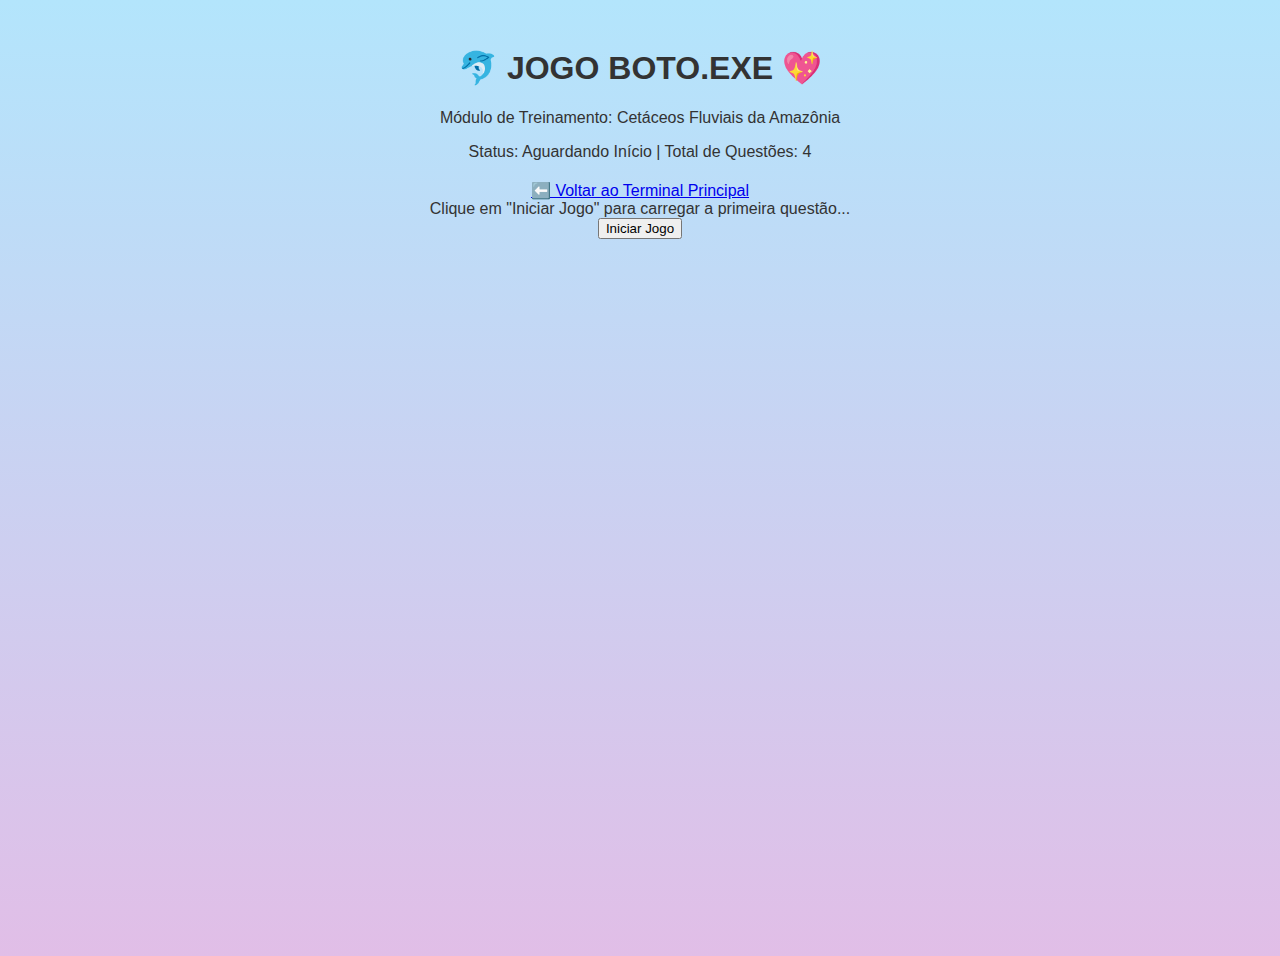
<file: jogo-botos.html>
<!DOCTYPE html>
<html lang="pt-br">
<head>
    <meta charset="UTF-8">
    <meta name="viewport" content="width=device-width, initial-scale=1.0">
    <title>Botos da Amazônia - Quiz</title>
    <link rel="stylesheet" href="style.css"> 
</head>
<body>

    <header>
        <h1>🐬 JOGO BOTO.EXE 💖</h1>
        <p>Módulo de Treinamento: Cetáceos Fluviais da Amazônia</p>
    </header>

    <main class="quiz-container">
        
        <div id="game-status" style="margin-bottom: 20px;">
            AGUARDANDO INÍCIO...
        </div>
        
        <a href="index.html" class="option-button" style="text-align: center; margin-bottom: 20px;">
            ⬅️ Voltar ao Terminal Principal
        </a>

        <div class="question">Clique em "Iniciar Jogo" para carregar a primeira questão...</div>
        <div class="options">
            <button id="start-quiz-btn" class="option-button" onclick="loadQuestion()">Iniciar Jogo</button>
        </div>
        
        <div id="result"></div> 
        
    </main>

    <script src="script-botos.js"></script>

</body>
</html>
</file>
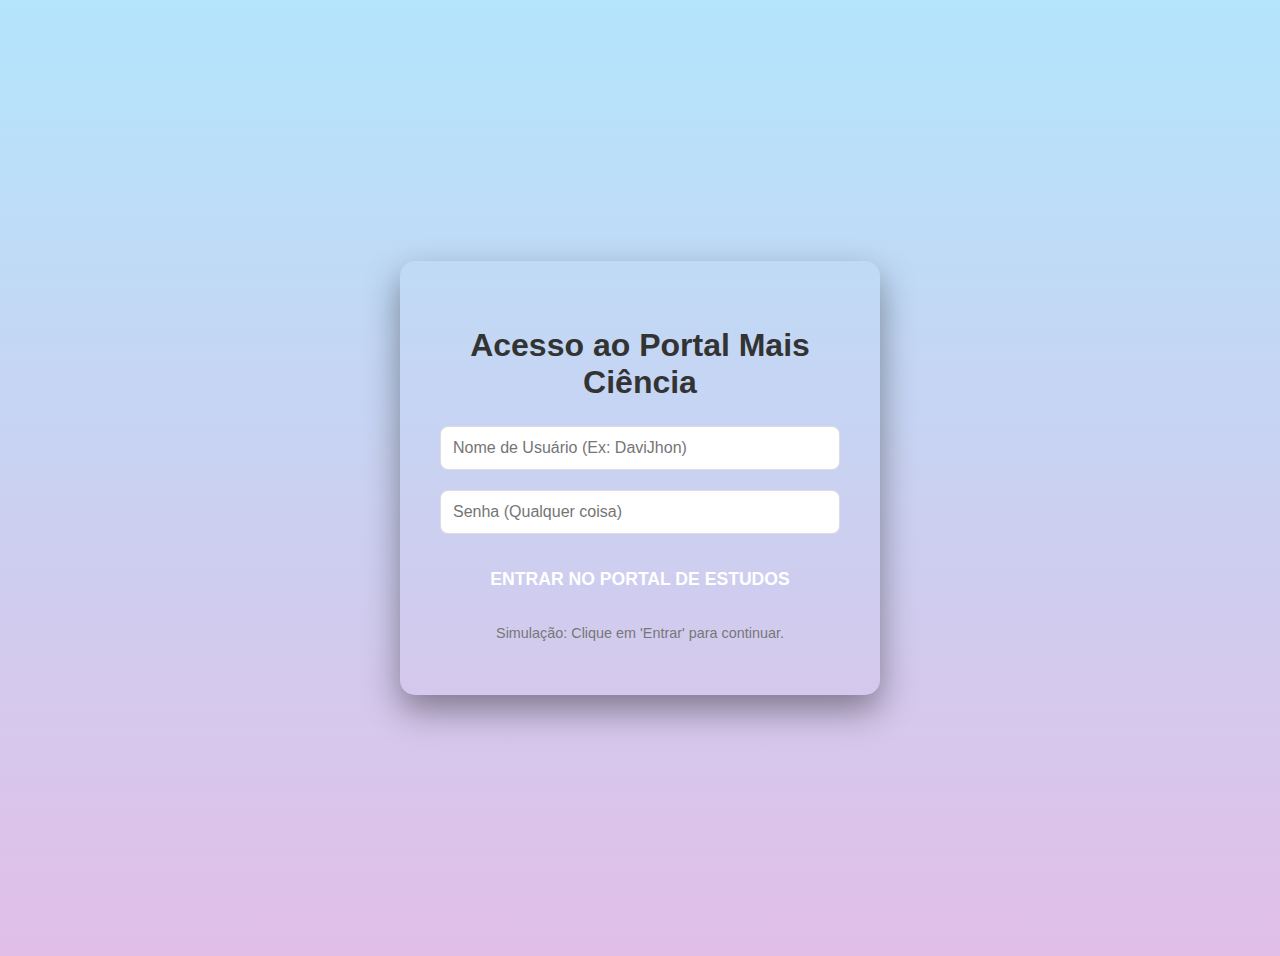
<file: login.html>
<!DOCTYPE html>
<html lang="pt-br">
<head>
    <meta charset="UTF-8">
    <meta name="viewport" content="width=device-width, initial-scale=1.0">
    <title>Acesso ao Portal | Mais Ciência</title>
    <link rel="stylesheet" href="style.css"> 
    <style>
        /* Estilos Específicos para a Tela de Login */
        body {
            /* Fundo azul escuro já está definido em style.css */
            display: flex;
            justify-content: center;
            align-items: center;
            min-height: 100vh; /* Ocupa a tela inteira */
        }
        
        .login-box {
            max-width: 400px;
            width: 90%;
            padding: 40px;
            background-color: var(--color-card);
            border-radius: 15px;
            text-align: center;
            box-shadow: 0 15px 35px rgba(0, 0, 0, 0.4);
            color: var(--color-text-dark); /* Texto interno escuro */
        }
        
        .login-box h2 {
            font-family: 'Dosis', sans-serif;
            font-size: 2em;
            color: var(--color-primary);
            margin-bottom: 25px;
        }
        
        .login-box input[type="text"], 
        .login-box input[type="password"] {
            width: 100%;
            padding: 12px;
            margin-bottom: 20px;
            border: 1px solid #ddd;
            border-radius: 8px;
            box-sizing: border-box;
            font-size: 1em;
        }
        
        .login-button {
            display: block;
            width: 100%;
            background-color: var(--color-secondary);
            color: white;
            padding: 15px;
            border: none;
            border-radius: 8px;
            font-size: 1.1em;
            font-weight: 600;
            cursor: pointer;
            transition: background-color 0.3s, transform 0.2s;
        }
        
        .login-button:hover {
            background-color: var(--color-accent);
            transform: translateY(-2px);
        }

        /* Esconde Header e Footer nesta página */
        header, footer { display: none; }
        
    </style>
</head>
<body>

    <div class="login-box">
        <h2>Acesso ao Portal Mais Ciência</h2>
        <form id="loginForm">
            <input type="text" id="username" placeholder="Nome de Usuário (Ex: DaviJhon)" required>
            <input type="password" id="password" placeholder="Senha (Qualquer coisa)" required>
            
            <button type="submit" class="login-button">
                ENTRAR NO PORTAL DE ESTUDOS
            </button>
            
            <p style="margin-top: 20px; font-size: 0.9em; color: #777;">
                Simulação: Clique em 'Entrar' para continuar.
            </p>
        </form>
    </div>

    <script>
        document.getElementById('loginForm').addEventListener('submit', function(event) {
            event.preventDefault(); // Impede o envio real do formulário
            
            // Simulação de verificação
            const username = document.getElementById('username').value;
            if (username.length > 2) {
                // Redireciona para a nova página principal do portal
                window.location.href = 'portal.html'; 
            } else {
                alert('Por favor, digite um nome de usuário.');
            }
        });
    </script>

</body>
</html>
</file>
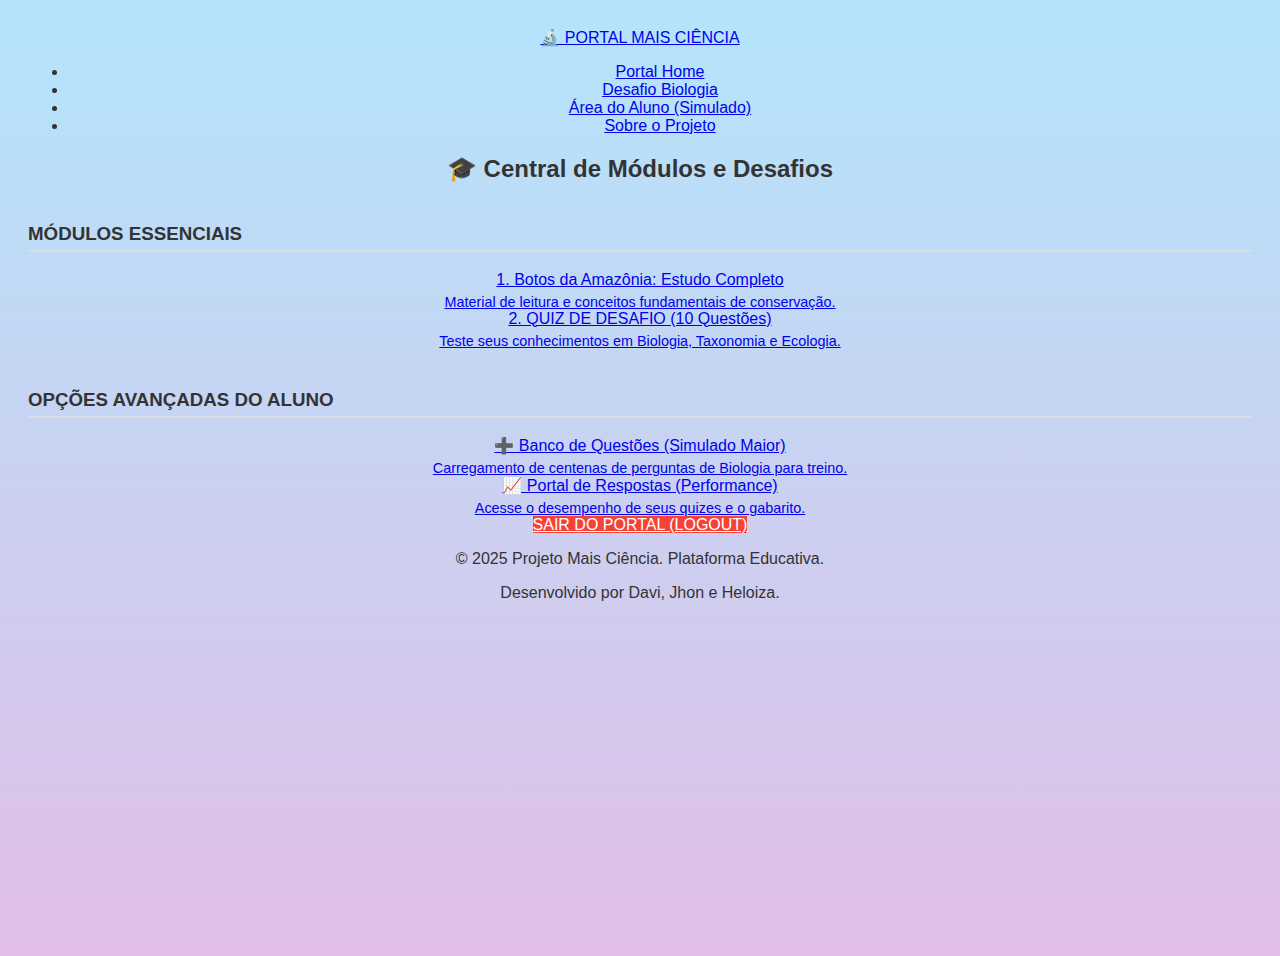
<file: portal.html>
<!DOCTYPE html>
<html lang="pt-br">
<head>
    <meta charset="UTF-8">
    <meta name="viewport" content="width=device-width, initial-scale=1.0">
    <title>Portal do Aluno | Projeto Mais Ciência</title>
    <link rel="stylesheet" href="style.css"> 
</head>
<body>

    <header>
        <a href="portal.html" class="logo">🔬 PORTAL MAIS CIÊNCIA</a>
        
        <div class="menu-toggle" onclick="toggleMenu()">
            <span class="bar"></span>
            <span class="bar"></span>
            <span class="bar"></span>
        </div>
    </header>

    <nav id="main-nav">
        <ul class="nav-links">
            <li><a href="portal.html">Portal Home</a></li>
            <li><a href="quiz-final-biologia.html">Desafio Biologia</a></li>
            <li><a href="#">Área do Aluno (Simulado)</a></li>
            <li><a href="apresentacao.html">Sobre o Projeto</a></li>
        </ul>
    </nav>

    <main class="game-menu">
        <h2 class="menu-title">🎓 Central de Módulos e Desafios</h2>
        
        <h3 style="color: var(--color-primary); font-family: 'Dosis', sans-serif; text-align: left; margin-top: 40px; border-bottom: 2px solid #ddd; padding-bottom: 5px;">
            MÓDULOS ESSENCIAIS
        </h3>
        
        <a href="estudo-botos.html" class="game-link">
            1. Botos da Amazônia: Estudo Completo
            <small style="display: block; font-weight: 400; font-size: 0.9em; margin-top: 5px;">
                Material de leitura e conceitos fundamentais de conservação.
            </small>
        </a>
        
        <a href="quiz-final-biologia.html" class="game-link">
            2. QUIZ DE DESAFIO (10 Questões)
            <small style="display: block; font-weight: 400; font-size: 0.9em; margin-top: 5px;">
                Teste seus conhecimentos em Biologia, Taxonomia e Ecologia.
            </small>
        </a>
        
        <h3 style="color: var(--color-primary); font-family: 'Dosis', sans-serif; text-align: left; margin-top: 40px; border-bottom: 2px solid #ddd; padding-bottom: 5px;">
            OPÇÕES AVANÇADAS DO ALUNO
        </h3>

        <a href="#" onclick="alert('Funcionalidade em desenvolvimento! Iremos adicionar centenas de questões aqui.')" class="game-link">
            ➕ Banco de Questões (Simulado Maior)
            <small style="display: block; font-weight: 400; font-size: 0.9em; margin-top: 5px;">
                Carregamento de centenas de perguntas de Biologia para treino.
            </small>
        </a>
        
        <a href="#" onclick="alert('Esta área requer dados reais. Simulação: Suas respostas ficarão registradas no nosso servidor.')" class="game-link">
            📈 Portal de Respostas (Performance)
            <small style="display: block; font-weight: 400; font-size: 0.9em; margin-top: 5px;">
                Acesse o desempenho de seus quizes e o gabarito.
            </small>
        </a>

        <a href="login.html" class="game-link" style="background-color: #F44336; color: white; text-align: center;">
            SAIR DO PORTAL (LOGOUT)
        </a>


    </main>

    <footer>
        <p>© 2025 Projeto Mais Ciência. Plataforma Educativa.</p>
        <p>Desenvolvido por Davi, Jhon e Heloiza.</p>
    </footer>

    <script>
        function toggleMenu() {
            const nav = document.getElementById('main-nav');
            nav.classList.toggle('active');
        }
    </script>

</body>
</html>
</file>
<file: style.css>
body {
    font-family: Arial, sans-serif;
    text-align: center;
    background: linear-gradient(#b3e5fc, #e1bee7);
    min-height: 100vh;
    padding: 20px;
    color: #333;
}

.titulo {
    font-size: 32px;
    margin-bottom: 20px;
}

#menu {
    background: white;
    width: 350px;
    margin: auto;
    padding: 25px;
    border-radius: 15px;
    box-shadow: 0 0 10px #0003;
}

.btn-menu {
    display: block;
    width: 100%;
    padding: 15px;
    margin: 10px 0;
    background: #6200ea;
    color: white;
    border: none;
    font-size: 18px;
    border-radius: 10px;
    cursor: pointer;
}

.btn-menu:hover {
    background: #4500b5;
}

#quiz-container {
    background: white;
    width: 350px;
    margin: 20px auto;
    padding: 25px;
    border-radius: 15px;
    box-shadow: 0 0 10px #0003;
}

#options button {
    display: block;
    width: 100%;
    padding: 15px;
    margin: 8px 0;
    background: #ff80ab;
    color: white;
    border: none;
    border-radius: 10px;
    cursor: pointer;
    font-size: 16px;
}

#options button:hover {
    background: #ff4f94;
}

#next-btn {
    margin-top: 20px;
    padding: 12px;
    width: 100%;
    background: #00c853;
    border: none;
    color: white;
    border-radius: 10px;
    font-size: 18px;
    cursor: pointer;
}

#next-btn:hover {
    background: #009624;
}

.hidden {
    display: none;
}
</file>
